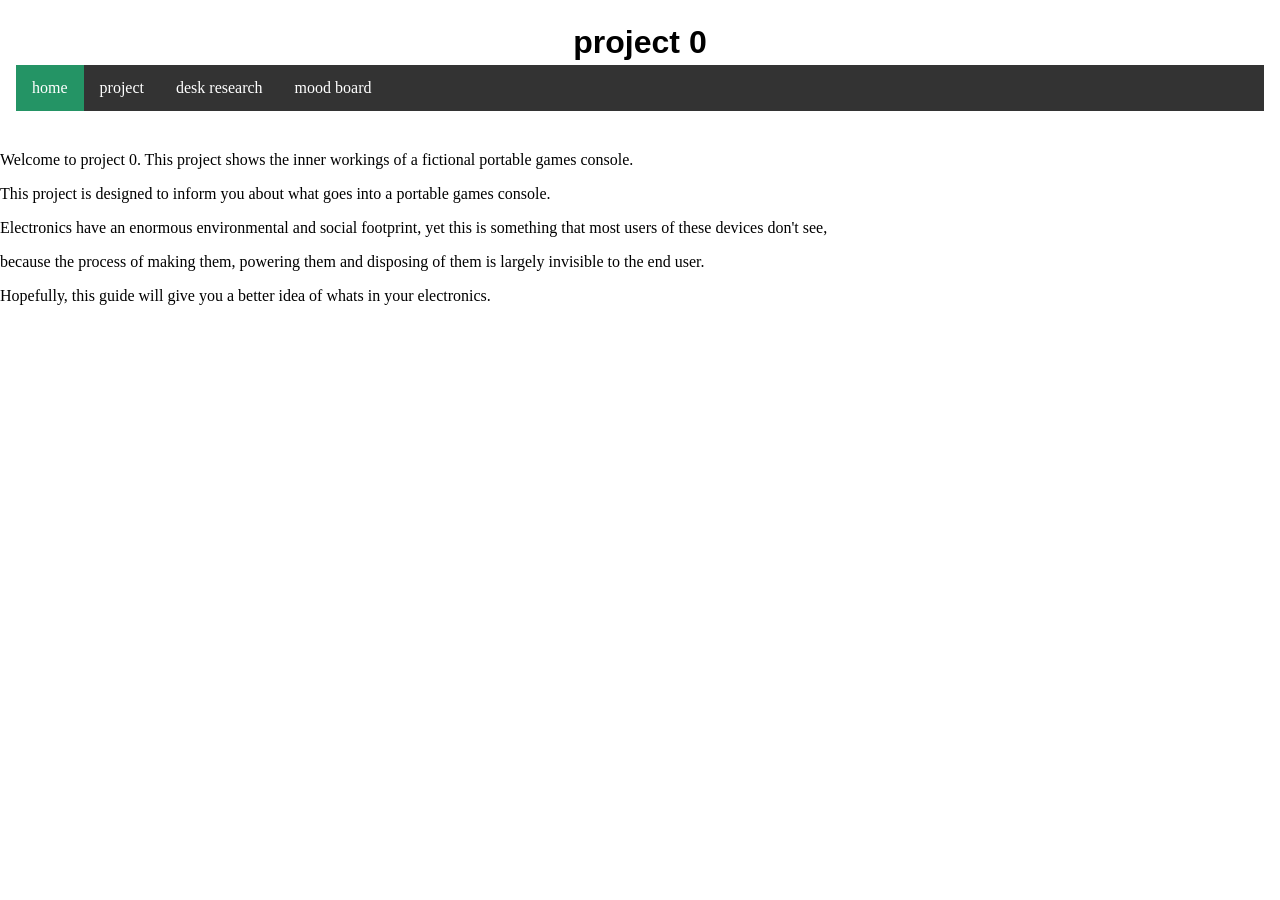
<file: index.html>
<!DOCTYPE html>
<html lang="en-GB">
<head>
    <meta charset="UTF-8">
    <meta name="viewport" content="width=device-width", initial-scale=1>
    <title>project 0</title>
    <link rel="stylesheet" href="styles/style.css">
</head>
<body>
    <header>
        <h1>project 0</h1>
        <ul>
          <li><a class="active-page">home</a></li>
          <li><a href="project.html">project</a></li>
          <li><a href="desk-research.html">desk research</a></li>
          <li><a href="moodboard.html">mood board</a></li>
        </ul>
    </header>
    <p>Welcome to project 0. This project shows the inner workings of a fictional portable games console.</p>
    <p>This project is designed to inform you about what goes into a portable games console.</p>
    <p>Electronics have an enormous environmental and social footprint, yet this is something that most users of these devices don't see,</p>
    <p>because the process of making them, powering them and disposing of them is largely invisible to the end user. </p>
    <p>Hopefully, this guide will give you a better idea of whats in your electronics.</p>
</body>
</html>
</file>
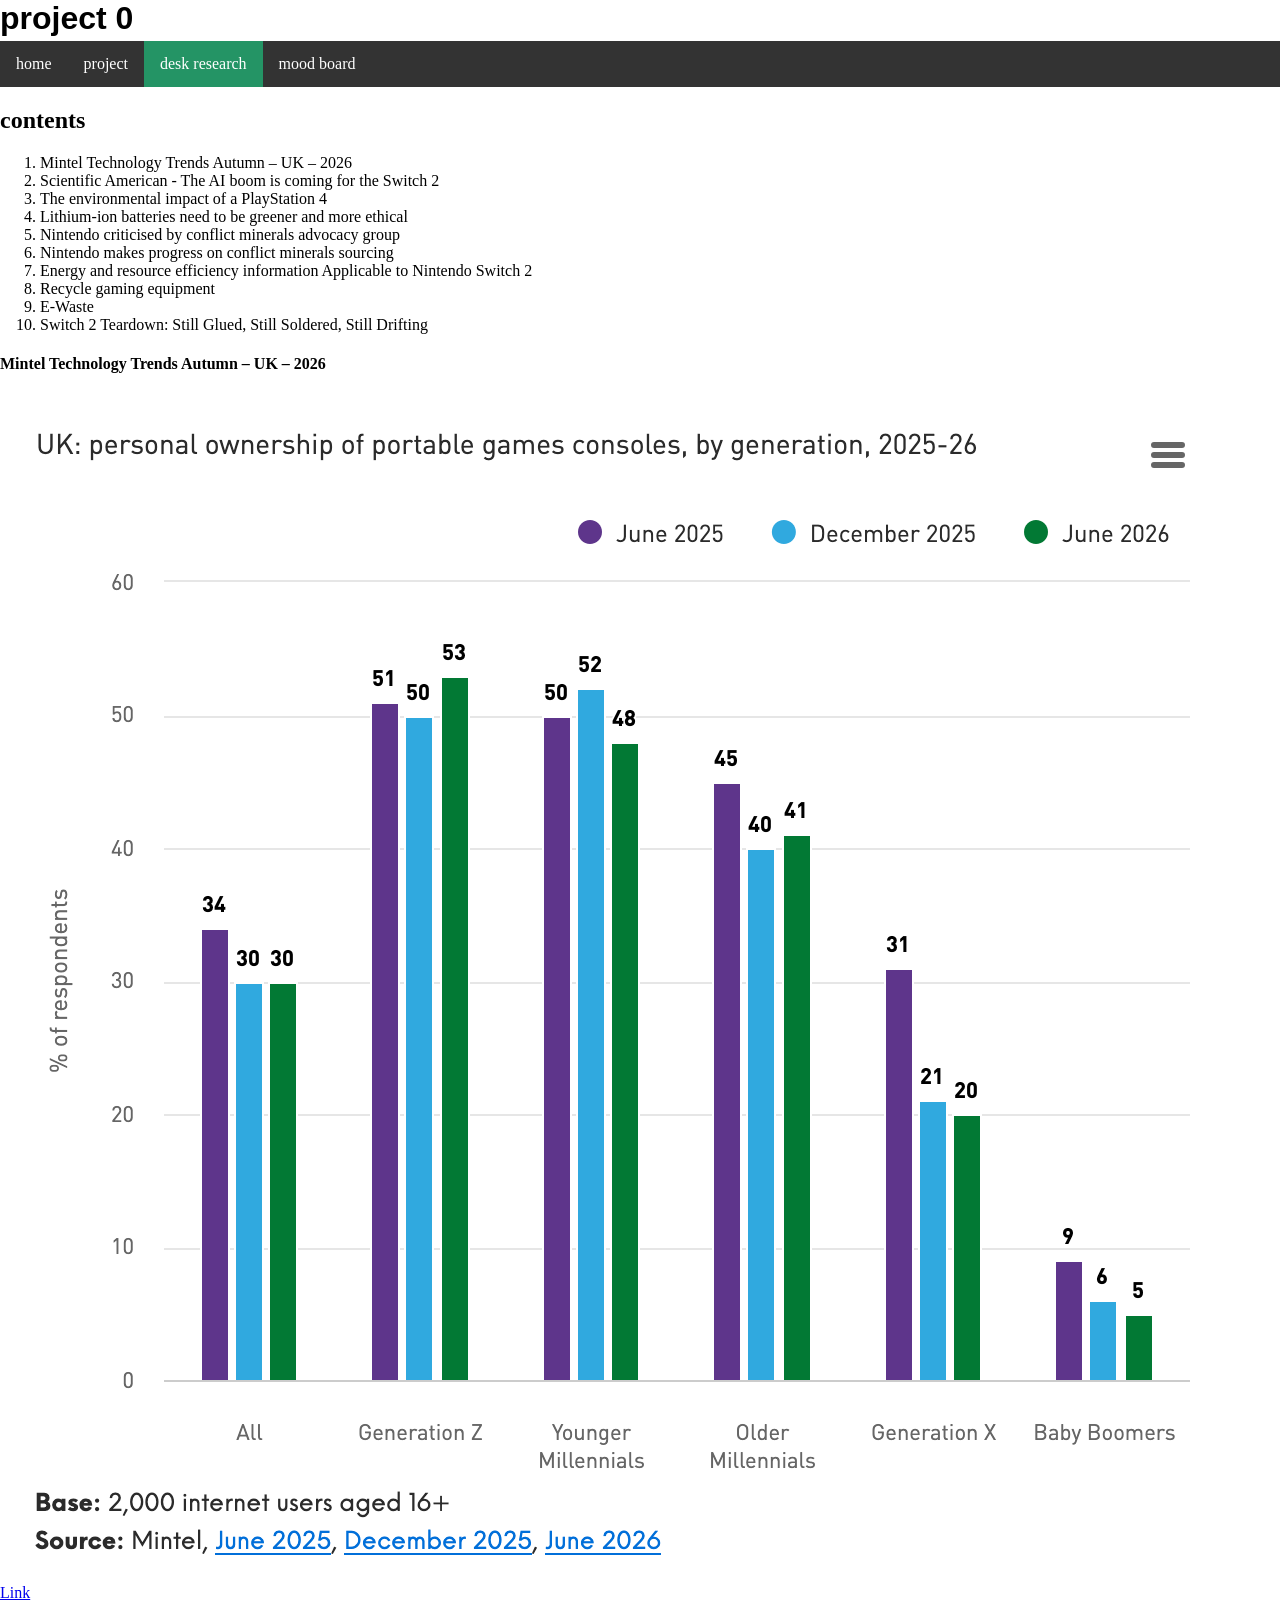
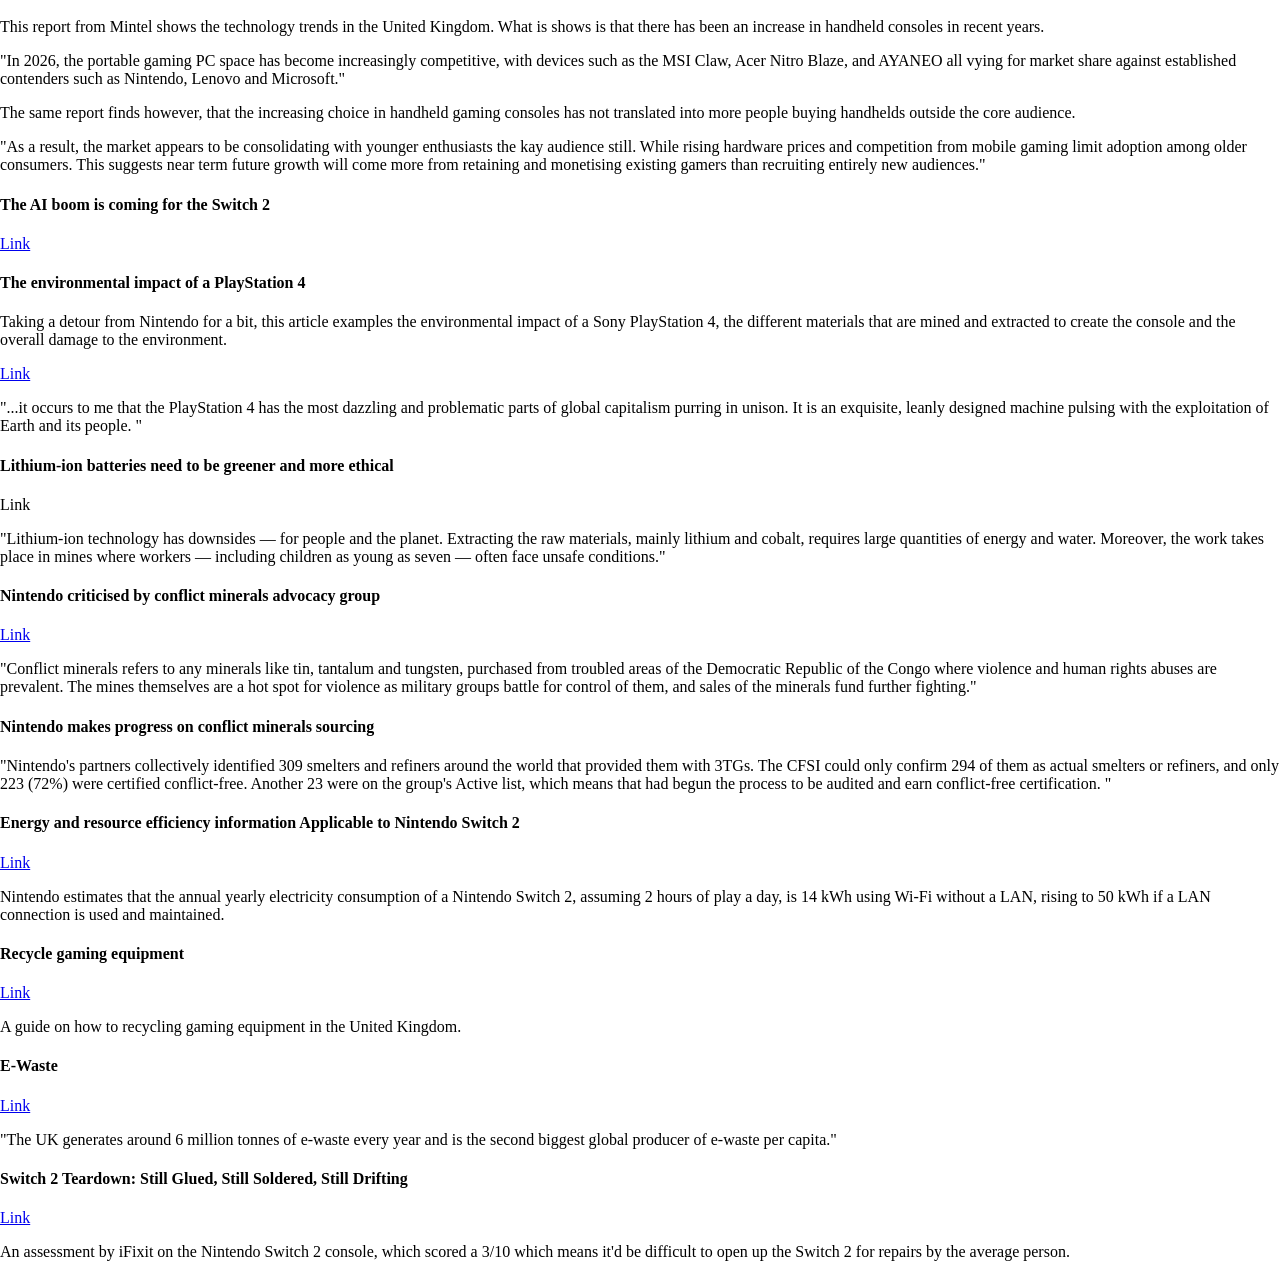
<file: desk-research.html>
<!DOCTYPE html>
<html lang="en-GB">
<head>
    <meta charset="UTF-8">
    <meta name="viewport" content="width=device-width", initial-scale=1>
    <title>project 0</title>
    <link rel="stylesheet" href="styles/style.css">
</head>
<body>
    <h1>project 0</h1>
    <ul>
      <li><a href="index.html">home</a></li>
      <li><a href="project.html">project</a></li>
      <li><a class="active-page">desk research</a></li>
      <li><a href="moodboard.html">mood board</a></li>
    </ul>
    <h2>contents</h2>
    <ol>
        <li>Mintel Technology Trends Autumn – UK – 2026</li>
        <li>Scientific American - The AI boom is coming for the Switch 2</li>
        <li>The environmental impact of a PlayStation 4</li>
        <li>Lithium-ion batteries need to be greener and more ethical</li>
        <li>Nintendo criticised by conflict minerals advocacy group</li>
        <li>Nintendo makes progress on conflict minerals sourcing</li>
        <li>Energy and resource efficiency information Applicable to Nintendo Switch 2</li>
        <li>Recycle gaming equipment</li>
        <li>E-Waste</li>
        <li>Switch 2 Teardown: Still Glued, Still Soldered, Still Drifting</li>
    </ol>
    <h4>Mintel Technology Trends Autumn – UK – 2026</h4>
    <img src="images/mintel-console-ownership-graph.png">
    <p><a href="https://clients.mintel.com/content/report/technology-trends-autumn-uk-2026?fromSearch=%3Ffreetext%3DNintendo%2BSwitch%26contentType%3DReport%26filters.category%3D134%26resultPosition%3D1#workspace_SpacesStore_2f0ca085-d578-4736-8ca0-85d5784736e1">Link</a></p>
    <p>This report from Mintel shows the technology trends in the United Kingdom. What is shows is that there has been an increase in handheld consoles in recent years. </p>
    <p>"In 2026, the portable gaming PC space has become increasingly competitive, with devices such as the MSI Claw, Acer Nitro Blaze, and AYANEO all vying for market share against established contenders such as Nintendo, Lenovo and Microsoft."</p>
    <p>The same report finds however, that the increasing choice in handheld gaming consoles has not translated into more people buying handhelds outside the core audience. </p>
    <p>"As a result, the market appears to be consolidating with younger enthusiasts the kay audience still. While rising hardware prices and competition from mobile gaming limit adoption among older consumers. This suggests near term future growth will come more from retaining and monetising existing gamers than recruiting entirely new audiences."</p>
    <h4>The AI boom is coming for the Switch 2</h4>
    <p><a href="https://www.scientificamerican.com/article/the-ai-data-center-boom-could-cause-a-nintendo-switch-2-memory-shortage/">Link</a></p>
    <h4>The environmental impact of a PlayStation 4</h4>
    <p>Taking a detour from Nintendo for a bit, this article examples the environmental impact of a Sony PlayStation 4, the different materials that are mined and extracted to create the console and the overall damage to the environment. </p>
    <p><a href="https://www.theverge.com/2019/12/5/20985330/ps4-sony-playstation-environmental-impact-carbon-footprint-manufacturing-25-anniversary">Link</a></p>
    <p>"...it occurs to me that the PlayStation 4 has the most dazzling and problematic parts of global capitalism purring in unison. It is an exquisite, leanly designed machine pulsing with the exploitation of Earth and its people. "</p>
    <h4>Lithium-ion batteries need to be greener and more ethical</h4>
    <p><a href="https://www.nature.com/articles/d41586-021-01735-z"></a>Link</p>
    <p>"Lithium-ion technology has downsides — for people and the planet. Extracting the raw materials, mainly lithium and cobalt, requires large quantities of energy and water. Moreover, the work takes place in mines where workers — including children as young as seven — often face unsafe conditions."</p>
    <h4>Nintendo criticised by conflict minerals advocacy group</h4>
    <p><a href="https://www.gamesindustry.biz/nintendo-criticised-by-conflict-minerals-advocacy-group">Link</a></p>
    <p>"Conflict minerals refers to any minerals like tin, tantalum and tungsten, purchased from troubled areas of the Democratic Republic of the Congo where violence and human rights abuses are prevalent. The mines themselves are a hot spot for violence as military groups battle for control of them, and sales of the minerals fund further fighting."</p>
    <h4>Nintendo makes progress on conflict minerals sourcing</h4>
    <p><a href="https://www.gamesindustry.biz/nintendo-makes-progress-on-conflict-minerals-sourcing"></a></p>
    <p>"Nintendo's partners collectively identified 309 smelters and refiners around the world that provided them with 3TGs. The CFSI could only confirm 294 of them as actual smelters or refiners, and only 223 (72%) were certified conflict-free. Another 23 were on the group's Active list, which means that had begun the process to be audited and earn conflict-free certification. "</p>
    <h4>Energy and resource efficiency information Applicable to Nintendo Switch 2</h4>
    <p><a href="https://www.nintendo.com/en-gb/Corporate/Consumer-Information/Eco-design/Product-Ecodesign-Information-Consoles-part-3--2835840.html">Link</a></p>
    <p>Nintendo estimates that the annual yearly electricity consumption of a Nintendo Switch 2, assuming 2 hours of play a day, is 14 kWh using Wi-Fi without a LAN, rising to 50 kWh if a LAN connection is used and maintained.</p>
    <h4>Recycle gaming equipment</h4>
    <p><a href="https://recycleyourelectricals.org.uk/how-to-recycle-electronics/what-electronics-can-be-recycled/recycle-gaming-equipment/">Link</a></p>
    <p>A guide on how to recycling gaming equipment in the United Kingdom.</p>
    <h4>E-Waste</h4>
    <p><a href="https://www.keepbritaintidy.org/e-waste">Link</a></p>
    <p>"The UK generates around 6 million tonnes of e-waste every year and is the second biggest global producer of e-waste per capita."</p>
    <h4>Switch 2 Teardown: Still Glued, Still Soldered, Still Drifting</h4>
    <p><a href="https://www.ifixit.com/News/110926/switch-2-teardown">Link</a></p>
    <p>An assessment by iFixit on the Nintendo Switch 2 console, which scored a 3/10 which means it'd be difficult to open up the Switch 2 for repairs by the average person. </p>
</body>
</html>
</file>
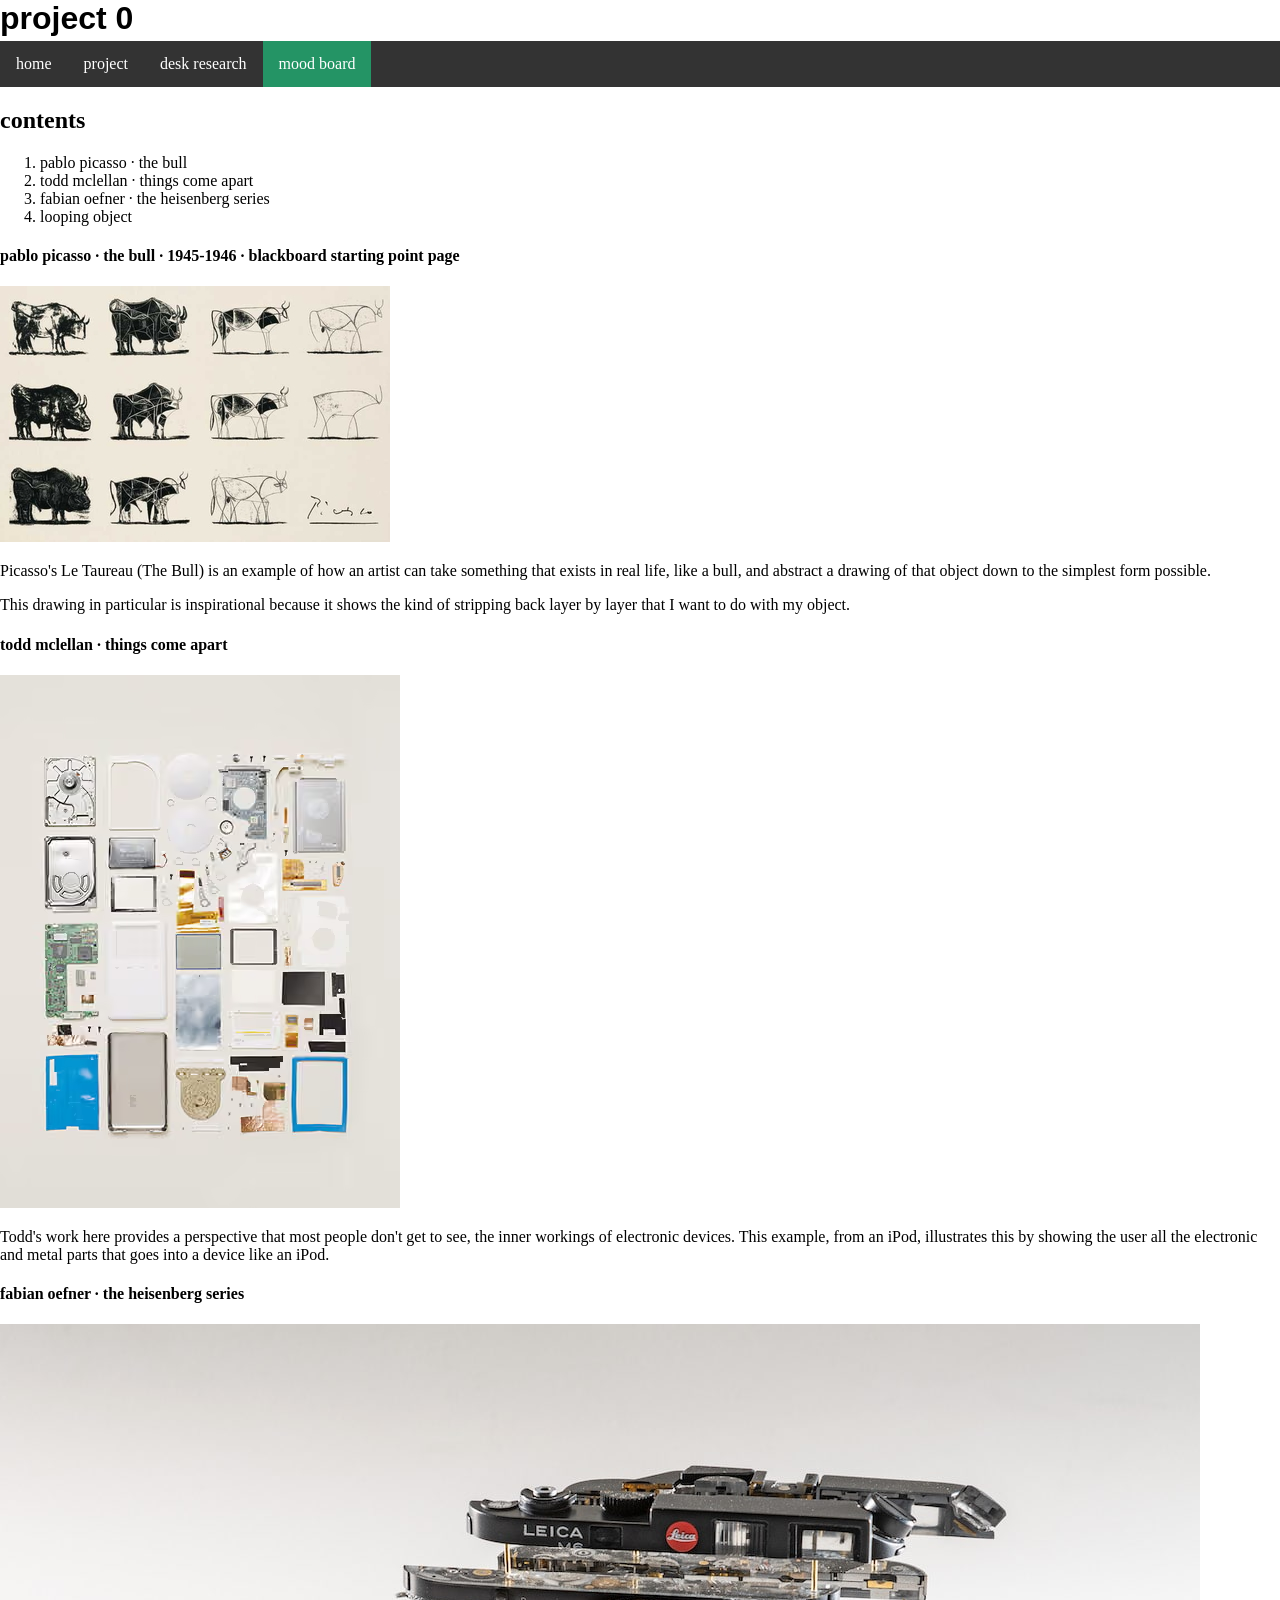
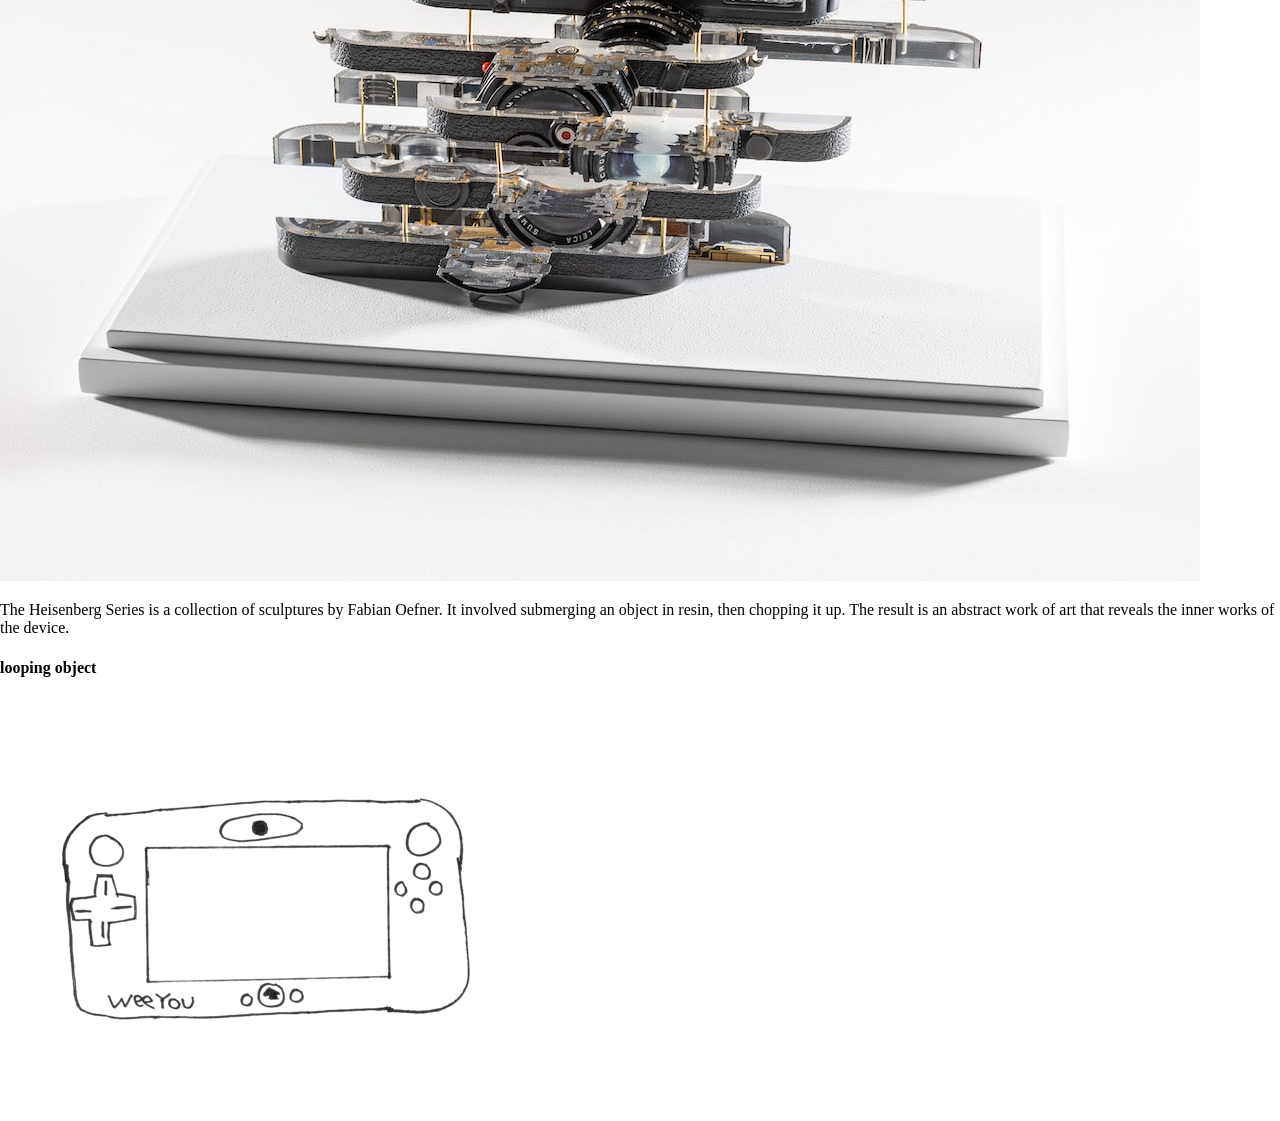
<file: moodboard.html>
<!DOCTYPE html>
<html lang="en-GB">
<head>
    <meta charset="UTF-8">
    <meta name="viewport" content="width=device-width", initial-scale=1>
    <title>project 0</title>
    <link rel="stylesheet" href="styles/style.css">
</head>
<body>
    <h1>project 0</h1>
    <ul>
      <li><a href="index.html">home</a></li>
      <li><a href="project.html">project</a></li>
      <li><a href="desk-research.html">desk research</a></li>
      <li><a class="active-page">mood board</a></li>
    </ul>
    <h2>contents</h2>
    <ol>
        <li>pablo picasso · the bull</li>
        <li>todd mclellan · things come apart</li>
        <li>fabian oefner · the heisenberg series</li>
        <li>looping object</li>
    </ol>
    <h4>pablo picasso · the bull · 1945-1946 · blackboard starting point page</h4>
    <img src="images/pablo-picasso-the-bull.jpg" alt="Pablo Picasso's The Bull, 3 drawings of bulls that get simpler">
    <p>Picasso's Le Taureau (The Bull) is an example of how an artist can take something that exists in real life, like a bull, and abstract a drawing of that object down to the simplest form possible. </p>
    <p>This drawing in particular is inspirational because it shows the kind of stripping back layer by layer that I want to do with my object.</p>
    <h4>todd mclellan · things come apart</h4>
    <img src="images/disassembled-ipod-003.avif" alt="A disassembled iPod 2">
    <p>Todd's work here provides a perspective that most people don't get to see, the inner workings of electronic devices. This example, from an iPod, illustrates this by showing the user all the electronic and metal parts that goes into a device like an iPod.</p>
    <h4>fabian oefner · the heisenberg series</h4>
    <img src="images/leica-1.jpg" alt="A Leica camera, warped and disected into layers">
    <p>The Heisenberg Series is a collection of sculptures by Fabian Oefner. It involved submerging an object in resin, then chopping it up. The result is an abstract work of art that reveals the inner works of the device. </p>
    <h4>looping object</h4>
    <div class="sprite"></div>
</body>
</html>
</file>
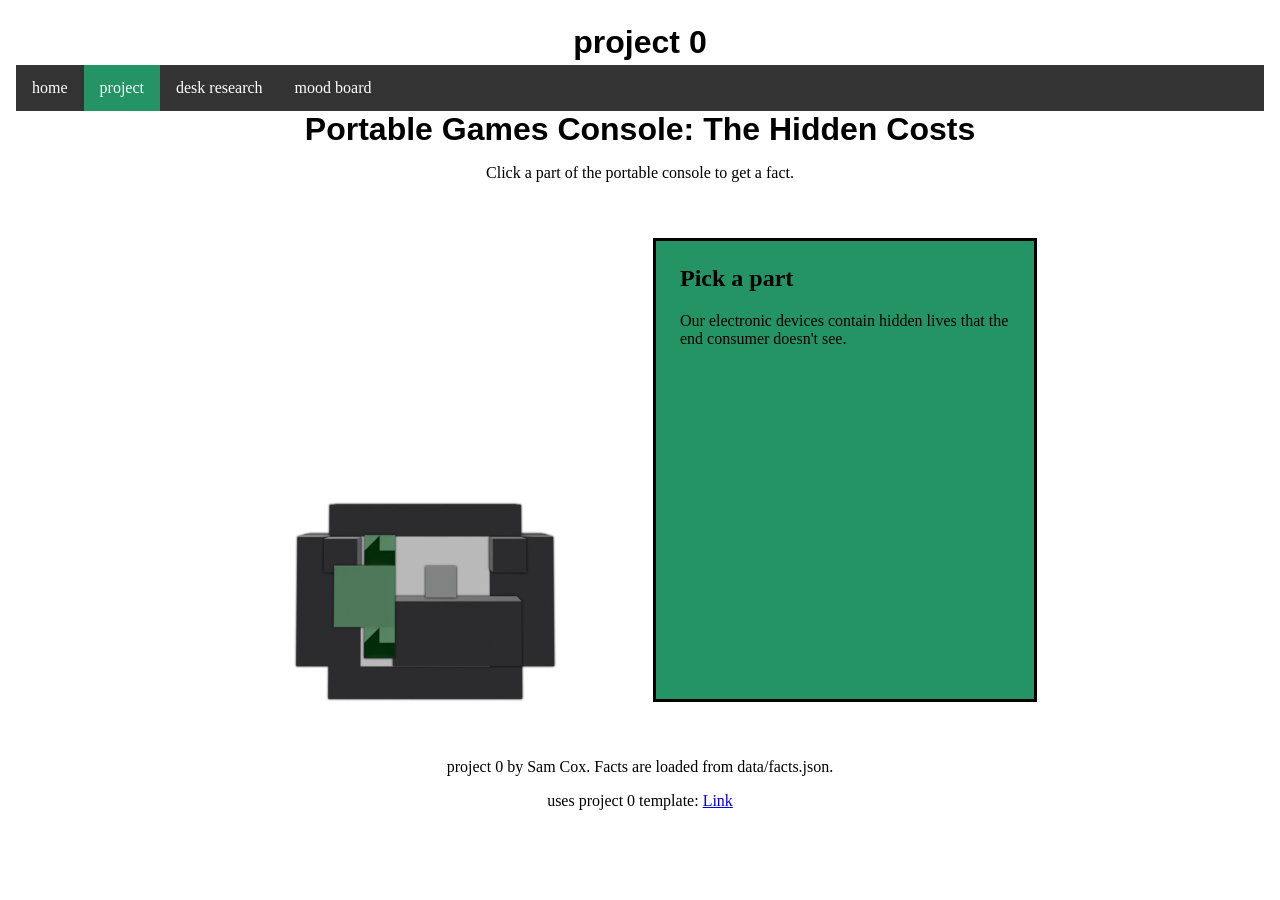
<file: project.html>
<!DOCTYPE html>
<html lang="en">
<head>
  <meta charset="UTF-8">
  <meta name="viewport" content="width=device-width, initial-scale=1.0">
  <!-- CHANGE ME: the title of your piece -->
  <title>Portable Games Console: The Hidden Costs</title>
  <link rel="stylesheet" href="styles/style.css">
</head>
<body>

  <header>
    <h1>project 0</h1>
    <ul>
      <li><a href="index.html">home</a></li>
      <li><a class="active-page">project</a></li>
      <li><a href="desk-research.html">desk research</a></li>
      <li><a href="moodboard.html">mood board</a></li>
    </ul>
    <!-- CHANGE ME: your title and your instruction to the visitor -->
    <h1>Portable Games Console: The Hidden Costs</h1>
    <p>Click a part of the portable console to get a fact.</p>
  </header>

  <main>
    <!-- The object. script.js adds one box here for every part in assets/parts.json -->
    <section id="object" aria-label="An object made of parts you can click"></section>

    <!-- The card that shows what each part reveals -->
    <section id="card">
      <h2 id="card-title">Pick a part</h2>
      <p id="card-fact">Our electronic devices contain hidden lives that the end consumer doesn't see.</p>
      <p id="card-source"></p>
      <button id="ask-button" hidden>Ask the AI model</button>
      <p id="model-output"></p>
    </section>
  </main>

  <footer>
    <!-- CHANGE ME: your name and credits -->
    <p>project 0 by Sam Cox. Facts are loaded from data/facts.json.</p>
    <p>uses project 0 template: <a href="https://github.com/Geitenkaas/CreativeTech_Project0">Link</a></p>
  </footer>

  <script src="script.js"></script>
</body>
</html>
</file>
<file: styles/style.css>
/* ---------- Colours: change these to restyle the whole page ---------- */
:root {
  --page: #FFFFFF;
  --ink: #000000;
  --card: #249465;
  --link: #BC412B;
}

/* ---------- Basics ---------- */
* {
  box-sizing: border-box;
}

body {
  margin: 0;
  font-family: Georgia, serif;
  background: var(--page);
  color: var(--ink);
}

header,
footer {
  text-align: center;
  padding: 1.5rem 1rem;
}

h1 {
  margin: 0 0 0.25rem;
  font-size: 2rem;
  font-family: Geneva, Verdana, sans-serif;
}

p {
    font-family: Georgia, serif;
}

/* ---------- Layout: object on the left, card on the right ---------- */
main {
  display: flex;
  flex-wrap: wrap;
  justify-content: center;
  gap: 3rem;
  padding: 1rem;
}

/* ---------- The object ---------- */
/* script.js sets the width and height from assets/parts.json */
#object {
  position: relative;
  flex-shrink: 0;
}

/* Each part is a box exactly one frame in size (--w by --h).
   Its sprite sheet is the box's background, so only one frame shows.
   Moving the background sideways changes the frame.
   steps() makes it jump from frame to frame instead of sliding. */
.part {
  position: absolute;
  width: var(--w);
  height: var(--h);
  background-repeat: no-repeat;
  background-position-x: 0;
  pointer-events: none;   /* the box itself ignores the mouse; see .hit below */
  transition: background-position-x 0.7s steps(var(--steps));
  /* A thin pale edge, so dark parts still show on a dark page */
  filter: drop-shadow(0 0 1px var(--ink));
}

.part:hover {
  filter: brightness(1.2) drop-shadow(0 0 4px var(--ink));
}

/* "apart" shows the last frame: the sheet is pulled all the way to the left */
.part.apart {
  background-position-x: calc(var(--w) * var(--steps) * -1);
}

/* The clickable area of a part. script.js places it over the part itself,
   so the empty space the part travels through does not catch clicks. */
.hit {
  position: absolute;
  pointer-events: auto;
  cursor: pointer;
}

/* ---------- The card ---------- */
#card {
  width: 24rem;      /* a fixed width, so the object does not shift when the text changes */
  max-width: 100%;
  min-height: 16rem;
  padding: 1.5rem;
  background: var(--card);
  border: 3px solid var(--ink);
}

#card h2 {
  margin-top: 0;
}

#card-source {
  font-size: 0.85rem;
  opacity: 0.8;
}

#card-source a {
  color: var(--link);
}

button {
  font-family: inherit;
  font-size: 1rem;
  padding: 0.5rem 1rem;
  background: var(--ink);
  color: var(--page);
  border: none;
  cursor: pointer;
}

button:hover {
  background: #ffffff;
}

#model-output {
  margin-top: 1rem;
  font-style: italic;
}

.sprite {
  width: 548px;
  height: 423px;
  background: url("../images/spritesheet.png") 0 0 / 2740px 423px no-repeat;
  animation: play 3s steps(5) infinite;
}

@keyframes play {
  to { background-position: -2740px 0; }
}

ul {
    list-style-type: none;
    margin: 0;
    padding: 0;
    display: flex;
    background-color: #333333;
}

ul li {
  float: left;
}

ul li a {
  display: block;
  color: white;
  text-align: center;
  padding: 14px 16px;
  text-decoration: none;
}
ul li a:hover{
  background-color: #111111;
}

ul li a.active-page {
  background-color: #249465;
}
</file>
